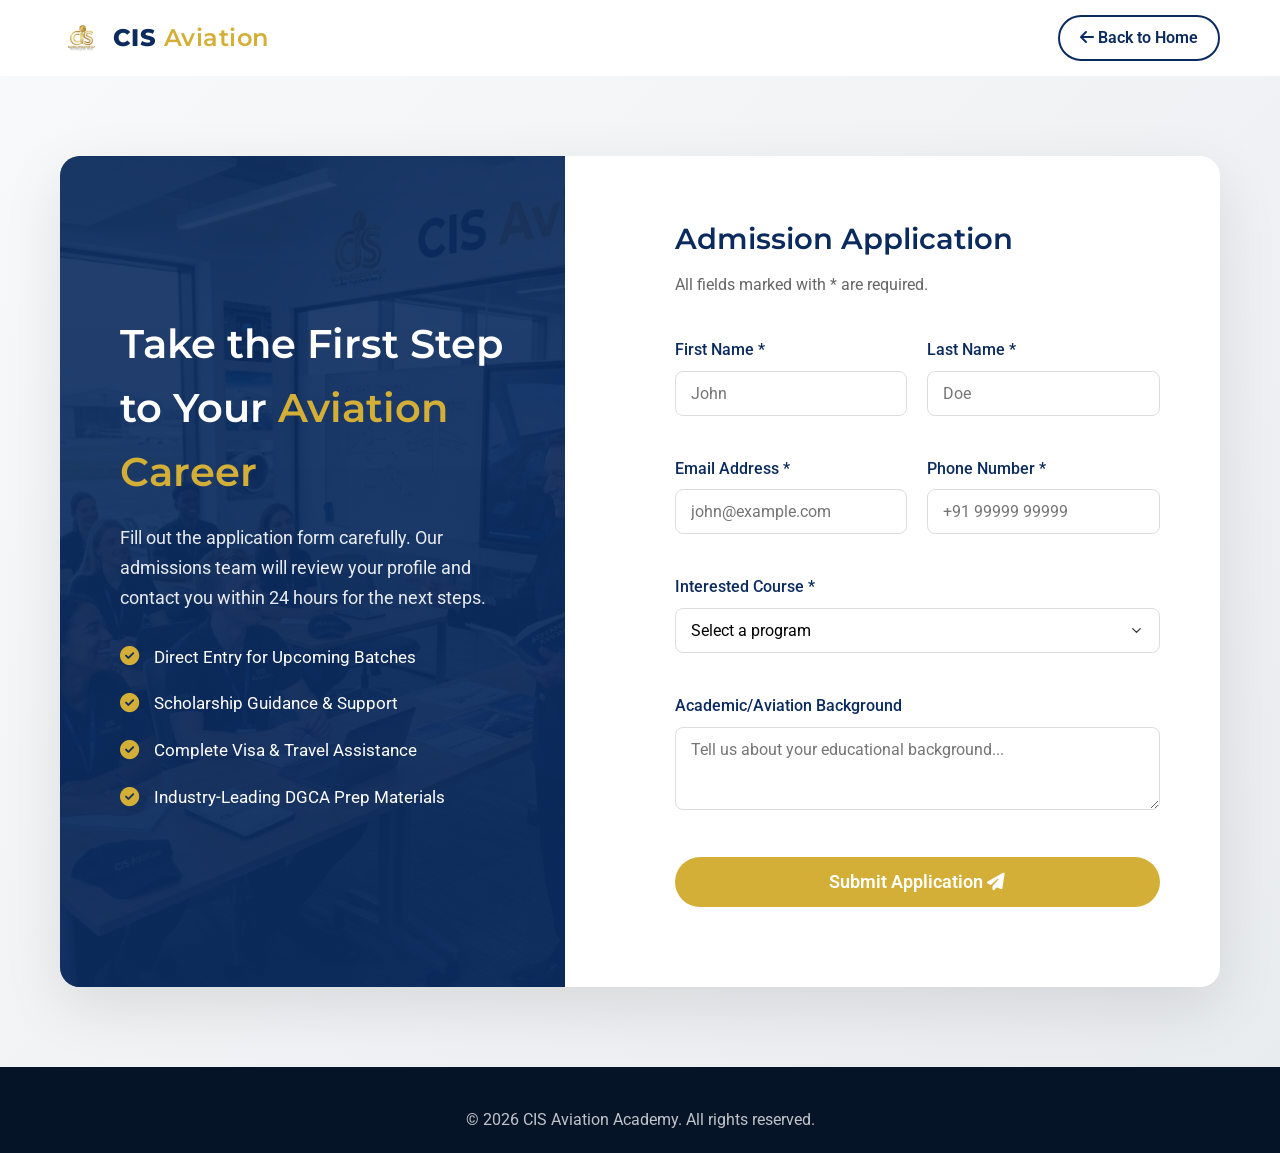
<file: apply.html>
<!DOCTYPE html>
<html lang="en">

<head>
    <meta charset="UTF-8">
    <meta name="viewport" content="width=device-width, initial-scale=1.0">
    <title>Apply Now | CIS Aviation Academy</title>
    <meta name="description" content="Start your aviation journey today. Apply for CPL, Cabin Crew, or Ground Staff training at CIS Aviation.">
    <link rel="preconnect" href="https://fonts.googleapis.com">
    <link rel="preconnect" href="https://fonts.gstatic.com" crossorigin>
    <link href="https://fonts.googleapis.com/css2?family=Montserrat:wght@400;500;600;700;800&family=Roboto:wght@300;400;500;700&display=swap" rel="stylesheet">
    <link rel="stylesheet" href="https://cdnjs.cloudflare.com/ajax/libs/font-awesome/6.6.0/css/all.min.css">
    <link href="https://unpkg.com/aos@2.3.1/dist/aos.css" rel="stylesheet">
    <link rel="stylesheet" href="style.css">
    <style>
        .apply-wrapper {
            padding: 80px 0;
            background: linear-gradient(135deg, #f8f9fa 0%, #e9ecef 100%);
            min-height: calc(100vh - 100px);
            display: flex;
            align-items: center;
        }

        .apply-container {
            display: grid;
            grid-template-columns: 1fr 1.2fr;
            gap: 50px;
            background: var(--white);
            border-radius: 20px;
            overflow: hidden;
            box-shadow: 0 20px 60px rgba(0,0,0,0.1);
        }

        .apply-info {
            background: linear-gradient(rgba(11, 43, 94, 0.9), rgba(11, 43, 94, 0.95)), url('images/about_new.jpg') center/cover;
            padding: 60px;
            color: var(--white);
            display: flex;
            flex-direction: column;
            justify-content: center;
        }

        .apply-info h2 {
            font-size: 2.5rem;
            margin-bottom: 20px;
            color: var(--white);
        }

        .apply-info p {
            font-size: 1.1rem;
            opacity: 0.9;
            margin-bottom: 30px;
            line-height: 1.7;
        }

        .benefit-list {
            list-style: none;
        }

        .benefit-list li {
            display: flex;
            align-items: center;
            gap: 15px;
            margin-bottom: 20px;
            font-size: 1.05rem;
        }

        .benefit-list i {
            color: var(--secondary);
            font-size: 1.2rem;
        }

        .apply-form-side {
            padding: 60px;
        }

        .apply-form-header {
            margin-bottom: 40px;
        }

        .apply-form-header h3 {
            font-size: 1.8rem;
            color: var(--primary);
            margin-bottom: 10px;
        }

        .apply-form-header p {
            color: var(--text-light);
        }

        .form-grid {
            display: grid;
            grid-template-columns: 1fr 1fr;
            gap: 20px;
        }

        .form-group.full {
            grid-column: span 2;
        }

        @media (max-width: 991px) {
            .apply-container {
                grid-template-columns: 1fr;
            }
            .apply-info {
                padding: 40px;
            }
            .apply-form-side {
                padding: 40px;
            }
        }

        @media (max-width: 576px) {
            .form-grid {
                grid-template-columns: 1fr;
            }
            .form-group.full {
                grid-column: span 1;
            }
        }
    </style>
</head>

<body>
    <!-- Navigation (Simple) -->
    <nav class="navbar active" style="position: static;">
        <div class="container nav-container">
            <a href="index.html" class="logo">
                <img src="images/cis-logo-2.png" alt="CIS" class="logo-icon-img">
                <span class="logo-text">CIS <span class="logo-accent">Aviation</span></span>
            </a>
            <a href="index.html" class="btn btn-outline" style="padding: 8px 20px;"><i class="fas fa-arrow-left"></i> Back to Home</a>
        </div>
    </nav>

    <div class="apply-wrapper">
        <div class="container">
            <div class="apply-container" data-aos="zoom-in" data-aos-duration="600">
                <div class="apply-info">
                    <h2>Take the First Step to Your <span class="text-gold">Aviation Career</span></h2>
                    <p>Fill out the application form carefully. Our admissions team will review your profile and contact you within 24 hours for the next steps.</p>
                    
                    <ul class="benefit-list">
                        <li><i class="fas fa-check-circle"></i> Direct Entry for Upcoming Batches</li>
                        <li><i class="fas fa-check-circle"></i> Scholarship Guidance & Support</li>
                        <li><i class="fas fa-check-circle"></i> Complete Visa & Travel Assistance</li>
                        <li><i class="fas fa-check-circle"></i> Industry-Leading DGCA Prep Materials</li>
                    </ul>
                </div>

                <div class="apply-form-side">
                    <div class="apply-form-header">
                        <h3>Admission Application</h3>
                        <p>All fields marked with * are required.</p>
                    </div>

                    <form action="https://formspree.io/f/mdapdpep" method="POST" id="applyForm">
                        <div class="form-grid">
                            <div class="form-group">
                                <label for="first_name">First Name *</label>
                                <input type="text" name="first_name" id="first_name" class="form-control" placeholder="John" required>
                            </div>
                            <div class="form-group">
                                <label for="last_name">Last Name *</label>
                                <input type="text" name="last_name" id="last_name" class="form-control" placeholder="Doe" required>
                            </div>
                            <div class="form-group">
                                <label for="email">Email Address *</label>
                                <input type="email" name="email" id="email" class="form-control" placeholder="john@example.com" required>
                            </div>
                            <div class="form-group">
                                <label for="phone">Phone Number *</label>
                                <input type="tel" name="phone" id="phone" class="form-control" placeholder="+91 99999 99999" required>
                            </div>
                            <div class="form-group full">
                                <label for="course">Interested Course *</label>
                                <select name="course" id="course" class="form-control" required>
                                    <option value="" disabled selected>Select a program</option>
                                    <option value="CPL Pilot Training">Commercial Pilot Training (CPL)</option>
                                    <option value="Cabin Crew Training">Cabin Crew Training</option>
                                    <option value="Ground Staff Training">Ground Staff Training</option>
                                    <option value="Airport Management">Airport Management</option>
                                </select>
                            </div>
                            <div class="form-group full">
                                <label for="experience">Academic/Aviation Background</label>
                                <textarea name="message" id="experience" rows="3" class="form-control" placeholder="Tell us about your educational background..."></textarea>
                            </div>
                            <div class="form-group full">
                                <button type="submit" class="btn btn-primary btn-lg btn-block">Submit Application <i class="fas fa-paper-plane"></i></button>
                            </div>
                        </div>
                    </form>
                </div>
            </div>
        </div>
    </div>

    <!-- Simple Footer -->
    <footer class="footer" style="padding: 40px 0 20px;">
        <div class="container text-center">
            <p>&copy; 2026 CIS Aviation Academy. All rights reserved.</p>
        </div>
    </footer>

    <script src="https://unpkg.com/aos@2.3.1/dist/aos.js"></script>
    <script>
        AOS.init({ once: true });
    </script>
</body>
</html>
</file>
<file: style.css>
/* ===== VARIABLES ===== */
:root {
    --primary: #0B2B5E; /* Navy Blue */
    --primary-light: #1A4081;
    --secondary: #D4AF37; /* Gold */
    --secondary-hover: #C5A028;
    --text-dark: #333333;
    --text-light: #666666;
    --bg-light: #F8F9FA;
    --white: #FFFFFF;
    --transition: all 0.3s cubic-bezier(0.25, 0.8, 0.25, 1);
    --shadow: 0 10px 30px rgba(11, 43, 94, 0.08);
    --shadow-hover: 0 15px 40px rgba(11, 43, 94, 0.15);
}

/* ===== RESET & BASE ===== */
* {
    margin: 0;
    padding: 0;
    box-sizing: border-box;
}

html {
    scroll-behavior: smooth;
}

body {
    font-family: 'Roboto', sans-serif;
    color: var(--text-dark);
    line-height: 1.6;
    background-color: var(--white);
    overflow-x: hidden;
}

h1, h2, h3, h4, h5, h6 {
    font-family: 'Montserrat', sans-serif;
    font-weight: 600;
    color: var(--primary);
}

a {
    text-decoration: none;
    color: inherit;
}

ul {
    list-style: none;
}

img {
    max-width: 100%;
    height: auto;
    display: block;
}

.container {
    width: 100%;
    max-width: 1200px;
    margin: 0 auto;
    padding: 0 20px;
}

.section {
    padding: 80px 0;
}

.bg-light {
    background-color: var(--bg-light);
}

.text-center {
    text-align: center;
}

.text-gold {
    color: var(--secondary) !important;
}

.mb-3 { margin-bottom: 1rem; }
.mb-4 { margin-bottom: 1.5rem; }
.mt-3 { margin-top: 1rem; }
.mt-5 { margin-top: 3rem; }
.pb-5 { padding-bottom: 3rem; }

/* ===== TYPOGRAPHY & TITLES ===== */
.section-subtitle {
    display: inline-block;
    color: var(--secondary);
    font-family: 'Roboto', sans-serif;
    font-weight: 600;
    text-transform: uppercase;
    letter-spacing: 2px;
    font-size: 0.85rem;
    margin-bottom: 10px;
}

.section-title {
    font-size: 2.5rem;
    margin-bottom: 20px;
    position: relative;
}

.section-desc {
    color: var(--text-light);
    max-width: 600px;
    margin: 0 auto 40px;
    font-size: 1.1rem;
}

/* ===== BUTTONS ===== */
.btn {
    display: inline-block;
    padding: 12px 28px;
    border-radius: 50px;
    font-weight: 600;
    font-size: 1rem;
    cursor: pointer;
    transition: var(--transition);
    border: none;
    text-align: center;
    font-family: 'Roboto', sans-serif;
}

.btn-lg {
    padding: 15px 35px;
    font-size: 1.1rem;
}

.btn-primary {
    background-color: var(--secondary);
    color: var(--white);
}

.btn-primary:hover {
    background-color: var(--secondary-hover);
    transform: translateY(-3px);
    box-shadow: 0 10px 20px rgba(212, 175, 55, 0.3);
}

.btn-outline {
    background: transparent;
    border: 2px solid var(--primary);
    color: var(--primary);
}

.btn-outline:hover {
    background-color: var(--primary);
    color: var(--white);
    transform: translateY(-3px);
}

.btn-outline-light {
    background: transparent;
    border: 2px solid var(--white);
    color: var(--white);
}

.btn-outline-light:hover {
    background-color: var(--white);
    color: var(--primary);
    transform: translateY(-3px);
}

.btn-block {
    display: block;
    width: 100%;
}

/* ===== URGENCY BANNER ===== */
.urgency-banner {
    background-color: var(--primary);
    color: var(--white);
    text-align: center;
    padding: 10px;
    font-size: 0.9rem;
    position: relative;
    z-index: 1000;
}

.urgency-banner a {
    color: var(--secondary);
    text-decoration: underline;
}

/* ===== NAVBAR ===== */
.navbar {
    background-color: var(--white);
    padding: 15px 0;
    position: sticky;
    top: 0;
    z-index: 999;
    box-shadow: 0 2px 10px rgba(0,0,0,0.05);
    transition: var(--transition);
}

.navbar.scrolled {
    padding: 10px 0;
    box-shadow: 0 5px 20px rgba(0,0,0,0.1);
}

.nav-container {
    display: flex;
    justify-content: space-between;
    align-items: center;
}

.logo {
    font-family: 'Montserrat', sans-serif;
    font-size: 1.6rem;
    font-weight: 700;
    color: var(--primary);
    display: flex;
    align-items: center;
    gap: 10px;
    text-decoration: none;
}

.logo-icon-img {
    height: 42px;
    width: auto;
    border-radius: 6px;
    transition: all 0.3s ease;
}

.logo:hover .logo-icon-img {
    transform: scale(1.05);
}

.logo-text {
    font-family: 'Montserrat', sans-serif;
    font-weight: 800;
    font-size: 1.5rem;
    color: var(--primary);
    letter-spacing: 0.5px;
}

.logo-accent {
    color: var(--secondary);
    font-weight: 600;
}

/* Footer logo */
.footer-logo-icon {
    height: 45px;
    width: auto;
    background: var(--white);
    padding: 5px 8px;
    border-radius: 8px;
    transition: all 0.3s ease;
}

.footer-logo:hover .footer-logo-icon {
    transform: scale(1.05);
    box-shadow: 0 5px 15px rgba(212, 175, 55, 0.3);
}

.footer-logo-text {
    color: var(--white) !important;
}

.footer-logo-text .logo-accent {
    color: var(--secondary) !important;
}

.nav-menu {
    display: flex;
    gap: 30px;
}

.nav-link {
    color: var(--text-dark);
    font-weight: 500;
    font-size: 1rem;
    position: relative;
    transition: var(--transition);
}

.nav-link:hover, .nav-link.active {
    color: var(--primary);
}

.nav-link::after {
    content: '';
    position: absolute;
    bottom: -5px;
    left: 0;
    width: 0;
    height: 2px;
    background-color: var(--secondary);
    transition: var(--transition);
}

.nav-link:hover::after, .nav-link.active::after {
    width: 100%;
}

.nav-buttons {
    display: flex;
    gap: 15px;
}

.hamburger {
    display: none;
    cursor: pointer;
}

.bar {
    display: block;
    width: 25px;
    height: 3px;
    margin: 5px auto;
    background-color: var(--primary);
    transition: var(--transition);
}

/* ===== HERO SECTION ===== */
.hero {
    height: 100vh;
    min-height: 700px;
    background: url('images/hero.png') center/cover no-repeat;
    position: relative;
    display: flex;
    align-items: center;
    overflow: hidden;
}

.hero-overlay {
    position: absolute;
    top: 0;
    left: 0;
    width: 100%;
    height: 100%;
    background: linear-gradient(135deg, rgba(6, 20, 40, 0.92) 0%, rgba(11, 43, 94, 0.75) 50%, rgba(11, 43, 94, 0.5) 100%);
}

/* Floating particles */
.hero-particles {
    position: absolute;
    top: 0;
    left: 0;
    width: 100%;
    height: 100%;
    z-index: 1;
    pointer-events: none;
}

.particle {
    position: absolute;
    width: 4px;
    height: 4px;
    background: rgba(212, 175, 55, 0.4);
    border-radius: 50%;
    animation: float-particle 8s infinite ease-in-out;
}

.particle:nth-child(1) { top: 20%; left: 60%; animation-delay: 0s; animation-duration: 7s; }
.particle:nth-child(2) { top: 50%; left: 80%; animation-delay: 2s; animation-duration: 9s; }
.particle:nth-child(3) { top: 70%; left: 40%; animation-delay: 4s; animation-duration: 6s; }

@keyframes float-particle {
    0%, 100% { transform: translateY(0) translateX(0); opacity: 0.3; }
    25% { transform: translateY(-30px) translateX(15px); opacity: 0.8; }
    50% { transform: translateY(-15px) translateX(-10px); opacity: 0.5; }
    75% { transform: translateY(-40px) translateX(20px); opacity: 0.9; }
}

.hero-container {
    position: relative;
    z-index: 10;
}

.hero-grid {
    display: grid;
    grid-template-columns: 1.1fr 0.9fr;
    gap: 60px;
    align-items: center;
}

.hero-content {
    color: var(--white);
}

/* Badge subtitle */
.hero-badge {
    display: inline-flex;
    align-items: center;
    gap: 10px;
    padding: 8px 20px;
    background: rgba(212, 175, 55, 0.15);
    border: 1px solid rgba(212, 175, 55, 0.3);
    border-radius: 50px;
    font-size: 0.85rem;
    font-weight: 500;
    letter-spacing: 1.5px;
    text-transform: uppercase;
    margin-bottom: 25px;
    backdrop-filter: blur(8px);
    color: var(--secondary);
    animation: badge-glow 3s ease-in-out infinite;
}

.hero-badge i {
    font-size: 0.9rem;
}

@keyframes badge-glow {
    0%, 100% { box-shadow: 0 0 10px rgba(212, 175, 55, 0.1); }
    50% { box-shadow: 0 0 25px rgba(212, 175, 55, 0.25); }
}

.hero-title {
    font-size: 3.2rem;
    line-height: 1.15;
    margin-bottom: 22px;
    color: var(--white);
    font-weight: 700;
}

.hero-text {
    font-size: 1.1rem;
    margin-bottom: 35px;
    opacity: 0.85;
    line-height: 1.8;
    max-width: 520px;
}

.hero-cta {
    display: flex;
    gap: 18px;
    flex-wrap: wrap;
}

/* Stats panel - glassmorphism cards */
.hero-stats-panel {
    display: flex;
    flex-direction: column;
    gap: 20px;
}

.stat-card {
    display: flex;
    align-items: center;
    gap: 20px;
    padding: 22px 28px;
    background: rgba(255, 255, 255, 0.08);
    backdrop-filter: blur(15px);
    border: 1px solid rgba(255, 255, 255, 0.12);
    border-radius: 16px;
    transition: all 0.4s cubic-bezier(0.25, 0.8, 0.25, 1);
    cursor: default;
}

.stat-card:hover {
    background: rgba(255, 255, 255, 0.14);
    transform: translateX(-8px);
    border-color: rgba(212, 175, 55, 0.4);
    box-shadow: 0 10px 40px rgba(212, 175, 55, 0.15);
}

.stat-icon {
    width: 55px;
    height: 55px;
    background: linear-gradient(135deg, var(--secondary), #E8C64A);
    border-radius: 14px;
    display: flex;
    justify-content: center;
    align-items: center;
    font-size: 1.4rem;
    color: var(--primary);
    flex-shrink: 0;
    transition: transform 0.3s ease;
}

.stat-card:hover .stat-icon {
    transform: rotate(-5deg) scale(1.1);
}

.stat-info {
    display: flex;
    flex-direction: column;
}

.stat-number {
    font-family: 'Montserrat', sans-serif;
    font-size: 2rem;
    font-weight: 800;
    color: var(--white);
    line-height: 1;
}

.stat-label {
    font-size: 0.85rem;
    opacity: 0.65;
    color: var(--white);
    margin-top: 4px;
    text-transform: uppercase;
    letter-spacing: 0.5px;
}

/* Scroll indicator */
.scroll-indicator {
    position: absolute;
    bottom: 30px;
    left: 50%;
    transform: translateX(-50%);
    z-index: 10;
    display: flex;
    flex-direction: column;
    align-items: center;
    gap: 8px;
    color: rgba(255, 255, 255, 0.5);
    font-size: 0.75rem;
    text-transform: uppercase;
    letter-spacing: 2px;
    animation: bounce-scroll 2s infinite;
}

.mouse {
    width: 24px;
    height: 38px;
    border: 2px solid rgba(255, 255, 255, 0.4);
    border-radius: 12px;
    display: flex;
    justify-content: center;
    padding-top: 8px;
}

.wheel {
    width: 4px;
    height: 8px;
    background: var(--secondary);
    border-radius: 2px;
    animation: scroll-wheel 2s infinite;
}

@keyframes scroll-wheel {
    0% { opacity: 1; transform: translateY(0); }
    100% { opacity: 0; transform: translateY(12px); }
}

@keyframes bounce-scroll {
    0%, 100% { transform: translateX(-50%) translateY(0); }
    50% { transform: translateX(-50%) translateY(8px); }
}

/* Hero responsive */
@media (max-width: 991px) {
    .hero-grid {
        grid-template-columns: 1fr;
        gap: 40px;
    }
    .hero-title {
        font-size: 2.6rem;
    }
    .hero-stats-panel {
        flex-direction: row;
        flex-wrap: wrap;
    }
    .stat-card {
        flex: 1;
        min-width: 180px;
    }
    .scroll-indicator {
        display: none;
    }
}

@media (max-width: 768px) {
    .hero {
        height: auto;
        min-height: auto;
        padding: 120px 0 60px;
    }
    .hero-title {
        font-size: 2rem;
    }
    .hero-cta {
        flex-direction: column;
    }
    .hero-stats-panel {
        flex-direction: column;
    }
    .stat-card {
        min-width: auto;
    }
}

/* ===== ABOUT SECTION ===== */
.about-container {
    display: grid;
    grid-template-columns: 1fr 1fr;
    gap: 60px;
    align-items: center;
}

.about-image {
    position: relative;
}

.about-image img {
    border-radius: 20px;
    box-shadow: 0 20px 40px rgba(0, 0, 0, 0.12);
    transition: var(--transition);
}

.about-image img:hover {
    transform: translateY(-8px);
    box-shadow: 0 25px 50px rgba(0, 0, 0, 0.15);
}

.experience-badge {
    position: absolute;
    bottom: -30px;
    right: -30px;
    background-color: var(--secondary);
    color: var(--white);
    width: 140px;
    height: 140px;
    border-radius: 50%;
    display: flex;
    flex-direction: column;
    justify-content: center;
    align-items: center;
    text-align: center;
    box-shadow: 0 10px 20px rgba(212, 175, 55, 0.4);
    border: 8px solid var(--white);
}

.experience-badge .years {
    font-size: 2.5rem;
    font-weight: 700;
    line-height: 1;
}

.experience-badge .text {
    font-size: 0.85rem;
    font-weight: 600;
    text-transform: uppercase;
}

.about-text {
    color: var(--text-light);
    margin-bottom: 30px;
    font-size: 1.05rem;
}

.mission-vision {
    display: flex;
    flex-direction: column;
    gap: 20px;
    margin-bottom: 40px;
}

.mv-box {
    display: flex;
    gap: 20px;
    padding: 20px;
    background-color: var(--bg-light);
    border-radius: 10px;
    border-left: 4px solid var(--primary);
    transition: var(--transition);
}

.mv-box:hover {
    transform: translateX(5px);
    box-shadow: var(--shadow);
}

.mv-box .icon-wrap {
    width: 50px;
    height: 50px;
    background-color: var(--primary);
    color: var(--white);
    border-radius: 50%;
    display: flex;
    justify-content: center;
    align-items: center;
    font-size: 1.2rem;
    flex-shrink: 0;
}

.mv-box h4 {
    margin-bottom: 5px;
    font-size: 1.2rem;
}

.mv-box p {
    font-size: 0.95rem;
    color: var(--text-light);
}

/* ===== LEADERSHIP ===== */
.leadership-grid {
    display: grid;
    grid-template-columns: repeat(2, 1fr);
    gap: 40px;
    max-width: 800px;
    margin: 40px auto 0;
}

.leader-card {
    background: var(--bg-light);
    border-radius: 12px;
    overflow: hidden;
    box-shadow: var(--shadow);
    transition: var(--transition);
    text-align: center;
}

.leader-card:hover {
    transform: translateY(-10px);
    box-shadow: var(--shadow-hover);
}

.leader-img {
    height: 350px;
    overflow: hidden;
    background-color: #f0f0f0;
}

.leader-img img {
    width: 100%;
    height: 100%;
    object-fit: cover;
    object-position: top;
    transition: transform 0.5s ease;
}

.leader-card:hover .leader-img img {
    transform: scale(1.05);
}

.leader-info {
    padding: 25px;
    background: var(--white);
    border-top: 4px solid var(--secondary);
}

.leader-info h3 {
    margin-bottom: 5px;
    font-size: 1.4rem;
}

.leader-info p {
    color: var(--primary);
    font-weight: 500;
    font-size: 0.95rem;
}

@media (max-width: 768px) {
    .leadership-grid {
        grid-template-columns: 1fr;
    }
}

/* ===== COURSES ===== */
.courses-grid {
    display: grid;
    grid-template-columns: repeat(4, 1fr);
    gap: 25px;
}

.course-card {
    background: var(--white);
    border-radius: 12px;
    overflow: hidden;
    box-shadow: var(--shadow);
    transition: var(--transition);
    position: relative;
    display: flex;
    flex-direction: column;
}

.course-card:hover {
    transform: translateY(-10px);
    box-shadow: var(--shadow-hover);
}

.course-img {
    height: 220px;
    overflow: hidden;
    position: relative;
}

.course-img img {
    width: 100%;
    height: 100%;
    object-fit: cover;
    transition: transform 0.5s ease;
}

.course-card:hover .course-img img {
    transform: scale(1.1);
}

.course-badge {
    position: absolute;
    top: 15px;
    right: 15px;
    background-color: var(--secondary);
    color: var(--white);
    padding: 5px 15px;
    border-radius: 20px;
    font-size: 0.8rem;
    font-weight: 600;
    text-transform: uppercase;
}

.course-content {
    padding: 30px;
    display: flex;
    flex-direction: column;
    flex-grow: 1;
}

.course-title {
    font-size: 1.5rem;
    margin-bottom: 10px;
}

.course-desc {
    color: var(--text-light);
    font-size: 0.95rem;
    margin-bottom: 20px;
}

.course-features {
    margin-bottom: 25px;
    flex-grow: 1;
}

.course-features li {
    margin-bottom: 10px;
    font-size: 0.95rem;
    display: flex;
    align-items: center;
    gap: 10px;
    color: var(--text-dark);
}

.course-features li i {
    color: var(--secondary);
}

/* ===== WHY US ===== */
.features-grid {
    display: grid;
    grid-template-columns: repeat(3, 1fr);
    gap: 30px;
    margin-top: 50px;
}

.feature-card {
    text-align: center;
    padding: 40px 30px;
    border-radius: 10px;
    border: 1px solid #EAEAEA;
    transition: var(--transition);
    background: var(--white);
}

.feature-card:hover {
    box-shadow: var(--shadow);
    border-color: transparent;
    transform: translateY(-5px);
}

.feature-icon {
    width: 80px;
    height: 80px;
    background: rgba(11, 43, 94, 0.05);
    color: var(--primary);
    border-radius: 50%;
    display: flex;
    justify-content: center;
    align-items: center;
    font-size: 2rem;
    margin: 0 auto 20px;
    transition: var(--transition);
}

.feature-card:hover .feature-icon {
    background: var(--primary);
    color: var(--white);
}

.feature-card h3 {
    margin-bottom: 15px;
    font-size: 1.3rem; 
}

.feature-card p {
    color: var(--text-light);
    font-size: 0.95rem;
}

/* ===== PLACEMENTS ===== */
.partners-marquee {
    overflow: hidden;
    padding: 40px 0;
    position: relative;
    background: var(--white);
    border-radius: 10px;
    box-shadow: 0 5px 15px rgba(0,0,0,0.05);
}

.partners-marquee::before, .partners-marquee::after {
    content: '';
    position: absolute;
    top: 0;
    width: 100px;
    height: 100%;
    z-index: 2;
}

.partners-marquee::before {
    left: 0;
    background: linear-gradient(to right, white, transparent);
}

.partners-marquee::after {
    right: 0;
    background: linear-gradient(to left, white, transparent);
}

.marquee-track {
    display: flex;
    width: max-content;
    animation: marquee 20s linear infinite;
}

.partner-logo {
    padding: 0 40px;
    display: flex;
    flex-direction: column;
    align-items: center;
    justify-content: center;
    color: var(--text-light);
    font-weight: 600;
}

@keyframes marquee {
    0% { transform: translateX(0); }
    100% { transform: translateX(-50%); }
}

.process-steps {
    display: grid;
    grid-template-columns: repeat(4, 1fr);
    gap: 20px;
    margin-top: 40px;
    position: relative;
}

.process-steps-5 {
    grid-template-columns: repeat(5, 1fr);
}

.process-steps::before {
    content: '';
    position: absolute;
    top: 30px;
    left: 10%;
    right: 10%;
    height: 2px;
    background: #EAEAEA;
    z-index: 0;
}

.step {
    text-align: center;
    position: relative;
    z-index: 1;
}

.step-icon {
    width: 60px;
    height: 60px;
    background: var(--primary);
    color: var(--white);
    border-radius: 50%;
    display: flex;
    justify-content: center;
    align-items: center;
    font-size: 1.5rem;
    font-weight: 700;
    margin: 0 auto 20px;
    border: 5px solid var(--bg-light);
    transition: var(--transition);
}

.step:hover .step-icon {
    background: var(--secondary);
    transform: scale(1.1);
}

.step h4 {
    margin-bottom: 10px;
    font-size: 1.1rem;
}

.step p {
    font-size: 0.9rem;
    color: var(--text-light);
}

/* ===== GALLERY ===== */
.gallery-grid {
    display: grid;
    grid-template-columns: repeat(4, 1fr);
    gap: 15px;
}

.gallery-item {
    border-radius: 8px;
    overflow: hidden;
    position: relative;
    aspect-ratio: 1;
}

.gallery-item img {
    width: 100%;
    height: 100%;
    object-fit: cover;
    transition: transform 0.5s ease;
}

.gallery-item:hover img {
    transform: scale(1.05);
}

/* ===== CONTACT & FAQ ===== */
.contact-grid {
    display: grid;
    grid-template-columns: 1fr 1fr;
    gap: 60px;
}

.contact-list {
    margin-bottom: 30px;
}

.contact-list li {
    display: flex;
    gap: 20px;
    margin-bottom: 25px;
    align-items: flex-start;
}

.contact-list i {
    width: 45px;
    height: 45px;
    background: rgba(11, 43, 94, 0.1);
    color: var(--primary);
    border-radius: 50%;
    display: flex;
    justify-content: center;
    align-items: center;
    font-size: 1.2rem;
    flex-shrink: 0;
}

.contact-list h4 {
    font-size: 1.1rem;
    margin-bottom: 5px;
}

.contact-list p {
    color: var(--text-light);
    font-size: 0.95rem;
}

/* FAQ */
.faq-accordion {
    border-top: 1px solid #eee;
    padding-top: 30px;
}

.faq-item {
    margin-bottom: 15px;
    border: 1px solid #eee;
    border-radius: 8px;
    overflow: hidden;
}

.faq-header {
    background: var(--white);
    padding: 15px 20px;
    cursor: pointer;
    font-weight: 600;
    display: flex;
    justify-content: space-between;
    align-items: center;
    transition: var(--transition);
}

.faq-header:hover {
    color: var(--primary);
}

.faq-header i {
    transition: transform 0.3s;
}

.faq-item.active .faq-header {
    background: var(--primary);
    color: var(--white);
}

.faq-item.active .faq-header i {
    transform: rotate(180deg);
}

.faq-content {
    background: var(--bg-light);
    padding: 20px;
    display: none;
    font-size: 0.95rem;
    color: var(--text-light);
}

/* Form */
.contact-form-wrapper {
    background: var(--white);
    padding: 40px;
    border-radius: 15px;
    box-shadow: var(--shadow);
}

.form-group {
    margin-bottom: 20px;
}

.form-group label {
    display: block;
    margin-bottom: 8px;
    font-weight: 500;
    color: var(--primary);
}

.form-control {
    width: 100%;
    padding: 12px 15px;
    border: 1px solid #ddd;
    border-radius: 8px;
    font-family: inherit;
    font-size: 1rem;
    transition: var(--transition);
}

.form-control:focus {
    border-color: var(--primary);
    outline: none;
    box-shadow: 0 0 0 3px rgba(11, 43, 94, 0.1);
}

select.form-control {
    appearance: none;
    background: url("data:image/svg+xml;charset=UTF-8,%3csvg xmlns='http://www.w3.org/2000/svg' viewBox='0 0 24 24' fill='none' stroke='%23333' stroke-width='2' stroke-linecap='round' stroke-linejoin='round'%3e%3cpolyline points='6 9 12 15 18 9'%3e%3c/polyline%3e%3c/svg%3e") no-repeat right 15px center;
    background-size: 15px;
}

/* ===== FOOTER ===== */
.footer {
    background-color: #061428;
    color: rgba(255, 255, 255, 0.75);
    padding: 70px 0 20px;
}

.footer h4 {
    color: var(--white);
    margin-bottom: 25px;
    font-size: 1.25rem;
    position: relative;
}

.footer h4::after {
    content: '';
    position: absolute;
    bottom: -8px;
    left: 0;
    width: 40px;
    height: 2px;
    background-color: var(--secondary);
}

.footer-grid-new {
    display: grid;
    grid-template-columns: 1.2fr 1.5fr 1.3fr;
    gap: 50px;
    margin-bottom: 40px;
}

.footer-logo-img {
    height: 55px;
    background-color: var(--white);
    padding: 8px 14px;
    border-radius: 10px;
    transition: var(--transition);
}

.footer-logo-img:hover {
    transform: scale(1.05);
    box-shadow: 0 5px 15px rgba(212, 175, 55, 0.3);
}

.footer-tagline {
    margin-top: 18px;
    font-size: 0.92rem;
    line-height: 1.7;
    color: rgba(255, 255, 255, 0.6);
}

.social-links {
    display: flex;
    gap: 12px;
}

.social-links a {
    width: 38px;
    height: 38px;
    background: rgba(255, 255, 255, 0.08);
    color: var(--white);
    display: flex;
    justify-content: center;
    align-items: center;
    border-radius: 50%;
    transition: var(--transition);
    font-size: 0.95rem;
}

.social-links a:hover {
    background: var(--secondary);
    transform: translateY(-3px);
    box-shadow: 0 5px 15px rgba(212, 175, 55, 0.3);
}

/* Address List */
.footer-address-list {
    list-style: none;
}

.footer-address-list li {
    display: flex;
    gap: 14px;
    margin-bottom: 22px;
    align-items: flex-start;
    font-size: 0.93rem;
    line-height: 1.7;
    transition: var(--transition);
}

.footer-address-list li:hover {
    transform: translateX(5px);
}

.footer-address-list li i {
    color: var(--secondary);
    font-size: 1rem;
    margin-top: 4px;
    flex-shrink: 0;
}

.footer-address-list li strong {
    color: var(--white);
}

/* Contact List */
.footer-contact-list {
    list-style: none;
}

.footer-contact-list li {
    margin-bottom: 16px;
}

.footer-contact-list li a {
    display: flex;
    align-items: center;
    gap: 12px;
    color: rgba(255, 255, 255, 0.75);
    font-size: 0.93rem;
    transition: var(--transition);
    padding: 8px 0;
}

.footer-contact-list li a:hover {
    color: var(--secondary);
    transform: translateX(5px);
}

.footer-contact-list li a i {
    color: var(--secondary);
    width: 20px;
    text-align: center;
    font-size: 1rem;
}

.contact-tag {
    font-size: 0.8rem;
    opacity: 0.6;
}

.wa-footer-link i {
    color: #25D366 !important;
}

.wa-footer-link:hover {
    color: #25D366 !important;
}

.footer-bottom {
    border-top: 1px solid rgba(255, 255, 255, 0.08);
    padding-top: 20px;
    font-size: 0.85rem;
    color: rgba(255, 255, 255, 0.45);
}

/* Footer Responsive */
@media (max-width: 991px) {
    .footer-grid-new {
        grid-template-columns: 1fr 1fr;
    }
}

@media (max-width: 768px) {
    .footer-grid-new {
        grid-template-columns: 1fr;
        gap: 35px;
    }
}

/* ===== TESTIMONIALS ===== */
.testimonials {
    background: url('hero.png') center/cover no-repeat;
    position: relative;
    color: var(--white);
}

.testimonials::before {
    content: '';
    position: absolute;
    top: 0;
    left: 0;
    width: 100%;
    height: 100%;
    background: rgba(11, 43, 94, 0.9);
}

.testimonials .section-title, .testimonials .section-subtitle {
    position: relative;
    z-index: 10;
    color: var(--white);
}

.testimonials-slider {
    position: relative;
    z-index: 10;
    max-width: 800px;
    margin: 0 auto;
}

.testimonial-card {
    background: rgba(255, 255, 255, 0.1);
    backdrop-filter: blur(10px);
    padding: 40px;
    border-radius: 15px;
    border: 1px solid rgba(255, 255, 255, 0.2);
}

.stars {
    color: var(--secondary);
    margin-bottom: 20px;
    font-size: 1.2rem;
}

.review-text {
    font-size: 1.2rem;
    font-style: italic;
    margin-bottom: 30px;
    line-height: 1.8;
}

.student-info {
    display: flex;
    flex-direction: column;
    align-items: center;
}

.student-img {
    width: 100px;
    height: 100px;
    border-radius: 50%;
    object-fit: cover;
    object-position: 62% center;
    margin-bottom: 20px;
    border: 4px solid var(--secondary);
    box-shadow: 0 5px 15px rgba(212, 175, 55, 0.2);
    transition: var(--transition);
}

.student-img:hover {
    transform: scale(1.05);
    box-shadow: 0 8px 25px rgba(212, 175, 55, 0.4);
}

.student-name {
    color: var(--white);
    margin-bottom: 5px;
    font-size: 1.1rem;
}

.student-role {
    font-size: 0.9rem;
    color: var(--secondary);
}

/* ===== FLOATING WHATSAPP ===== */
.floating-wa {
    position: fixed;
    bottom: 30px;
    right: 30px;
    width: 60px;
    height: 60px;
    background-color: #25D366;
    color: white;
    border-radius: 50%;
    display: flex;
    justify-content: center;
    align-items: center;
    font-size: 2rem;
    box-shadow: 0 5px 15px rgba(37, 211, 102, 0.4);
    z-index: 1000;
    transition: var(--transition);
    animation: pulse 2s infinite;
}

.floating-wa:hover {
    transform: scale(1.1);
}

@media (max-width: 768px) {
    .floating-wa {
        bottom: 20px;
        right: 20px;
        width: 50px;
        height: 50px;
        font-size: 1.6rem;
    }
}

@keyframes pulse {
    0% { box-shadow: 0 0 0 0 rgba(37, 211, 102, 0.7); }
    70% { box-shadow: 0 0 0 15px rgba(37, 211, 102, 0); }
    100% { box-shadow: 0 0 0 0 rgba(37, 211, 102, 0); }
}

/* ===== PAGE BANNERS ===== */
.page-banner {
    background: url('hero.png') center/cover no-repeat;
    position: relative;
    padding: 140px 0 70px;
    text-align: center;
    color: var(--white);
}

.page-banner-overlay {
    position: absolute;
    top: 0; left: 0; width: 100%; height: 100%;
    background: linear-gradient(135deg, rgba(6, 20, 40, 0.93) 0%, rgba(11, 43, 94, 0.85) 100%);
}

.page-banner h1 {
    font-size: 2.8rem;
    font-weight: 800;
    color: var(--white);
    margin-bottom: 10px;
}

.page-banner p {
    font-size: 1.15rem;
    opacity: 0.8;
    margin-bottom: 15px;
}

.breadcrumb {
    display: inline-flex;
    align-items: center;
    gap: 10px;
    font-size: 0.9rem;
    opacity: 0.7;
}

.breadcrumb a {
    color: var(--secondary);
    text-decoration: none;
    transition: var(--transition);
}

.breadcrumb a:hover {
    opacity: 0.8;
}

.breadcrumb i {
    font-size: 0.65rem;
}

/* ===== TIMELINE ===== */
.timeline {
    position: relative;
    max-width: 900px;
    margin: 50px auto 0;
    padding-left: 50px;
}

.timeline::before {
    content: '';
    position: absolute;
    left: 22px;
    top: 0;
    bottom: 0;
    width: 3px;
    background: linear-gradient(to bottom, var(--secondary), var(--primary));
    border-radius: 3px;
}

.timeline-item {
    position: relative;
    margin-bottom: 40px;
    padding-left: 40px;
}

.timeline-icon {
    position: absolute;
    left: -50px;
    top: 5px;
    width: 46px;
    height: 46px;
    background: linear-gradient(135deg, var(--secondary), #E8C64A);
    border-radius: 50%;
    display: flex;
    justify-content: center;
    align-items: center;
    color: var(--primary);
    font-size: 1.1rem;
    border: 4px solid var(--white);
    box-shadow: 0 4px 15px rgba(212, 175, 55, 0.3);
    z-index: 2;
    transition: var(--transition);
}

.timeline-item:hover .timeline-icon {
    transform: scale(1.15) rotate(-5deg);
    box-shadow: 0 6px 20px rgba(212, 175, 55, 0.5);
}

.timeline-content {
    background: var(--white);
    padding: 28px 30px;
    border-radius: 12px;
    box-shadow: var(--shadow);
    border-left: 4px solid var(--secondary);
    transition: var(--transition);
}

.timeline-content:hover {
    transform: translateY(-3px);
    box-shadow: var(--shadow-hover);
}

.timeline-content h3 {
    font-size: 1.2rem;
    margin-bottom: 10px;
    color: var(--primary);
}

.timeline-content p {
    font-size: 0.95rem;
    color: var(--text-light);
    line-height: 1.7;
}

/* ===== CTA BANNER ===== */
.cta-banner {
    background: linear-gradient(135deg, var(--primary) 0%, #1A4081 100%);
    padding: 70px 0;
    color: var(--white);
    position: relative;
    overflow: hidden;
}

.cta-banner::before {
    content: '';
    position: absolute;
    top: -50%; right: -10%;
    width: 400px; height: 400px;
    background: rgba(212, 175, 55, 0.08);
    border-radius: 50%;
}

.cta-banner::after {
    content: '';
    position: absolute;
    bottom: -30%; left: -5%;
    width: 300px; height: 300px;
    background: rgba(255, 255, 255, 0.03);
    border-radius: 50%;
}

.cta-banner h2 {
    font-size: 2.2rem;
    color: var(--white);
    margin-bottom: 15px;
}

.cta-banner p {
    font-size: 1.1rem;
    opacity: 0.85;
    margin-bottom: 30px;
    max-width: 600px;
    margin-left: auto;
    margin-right: auto;
}

.cta-banner .btn {
    margin: 0 10px;
}

.kazakhstan-banner {
    background: linear-gradient(135deg, #0D3B6F 0%, #0B2B5E 100%);
    padding: 50px 0;
}

.kazakhstan-banner h2 i {
    color: var(--secondary);
    margin-right: 10px;
}

/* ===== RESPONSIVE ===== */
@media (max-width: 1024px) {
    .courses-grid, .features-grid {
        grid-template-columns: repeat(2, 1fr);
    }
    .gallery-grid {
        grid-template-columns: repeat(2, 1fr);
    }
}

@media (max-width: 991px) {
    .about-container {
        grid-template-columns: 1fr;
    }
    .about-image {
        order: 2;
        margin-top: 40px;
    }
    .contact-grid {
        grid-template-columns: 1fr;
    }
    .process-steps::before {
        display: none;
    }
    .process-steps {
        grid-template-columns: repeat(2, 1fr);
        gap: 40px;
    }
    .page-banner h1 {
        font-size: 2.2rem;
    }
    .timeline {
        padding-left: 40px;
    }
}

@media (max-width: 768px) {
    .hamburger {
        display: block;
    }
    .nav-menu {
        position: fixed;
        left: -100%;
        top: 105px;
        flex-direction: column;
        background-color: var(--white);
        width: 100%;
        text-align: center;
        transition: 0.3s;
        box-shadow: 0 10px 10px rgba(0,0,0,0.1);
        padding: 20px 0;
        gap: 20px;
    }
    .navbar.scrolled .nav-menu {
        top: 65px;
    }
    .nav-menu.active {
        left: 0;
    }
    .nav-buttons {
        display: none;
    }
    .courses-grid, .features-grid, .process-steps, .process-steps-5 {
        grid-template-columns: 1fr;
    }
    .page-banner {
        padding: 120px 0 50px;
    }
    .page-banner h1 {
        font-size: 1.8rem;
    }
    .timeline {
        padding-left: 30px;
    }
    .timeline::before {
        left: 12px;
    }
    .timeline-icon {
        left: -40px;
        width: 36px;
        height: 36px;
        font-size: 0.9rem;
    }
    .cta-banner h2 {
        font-size: 1.6rem;
    }
    .cta-banner .btn {
        margin: 5px;
        display: inline-block;
    }
}
</file>
